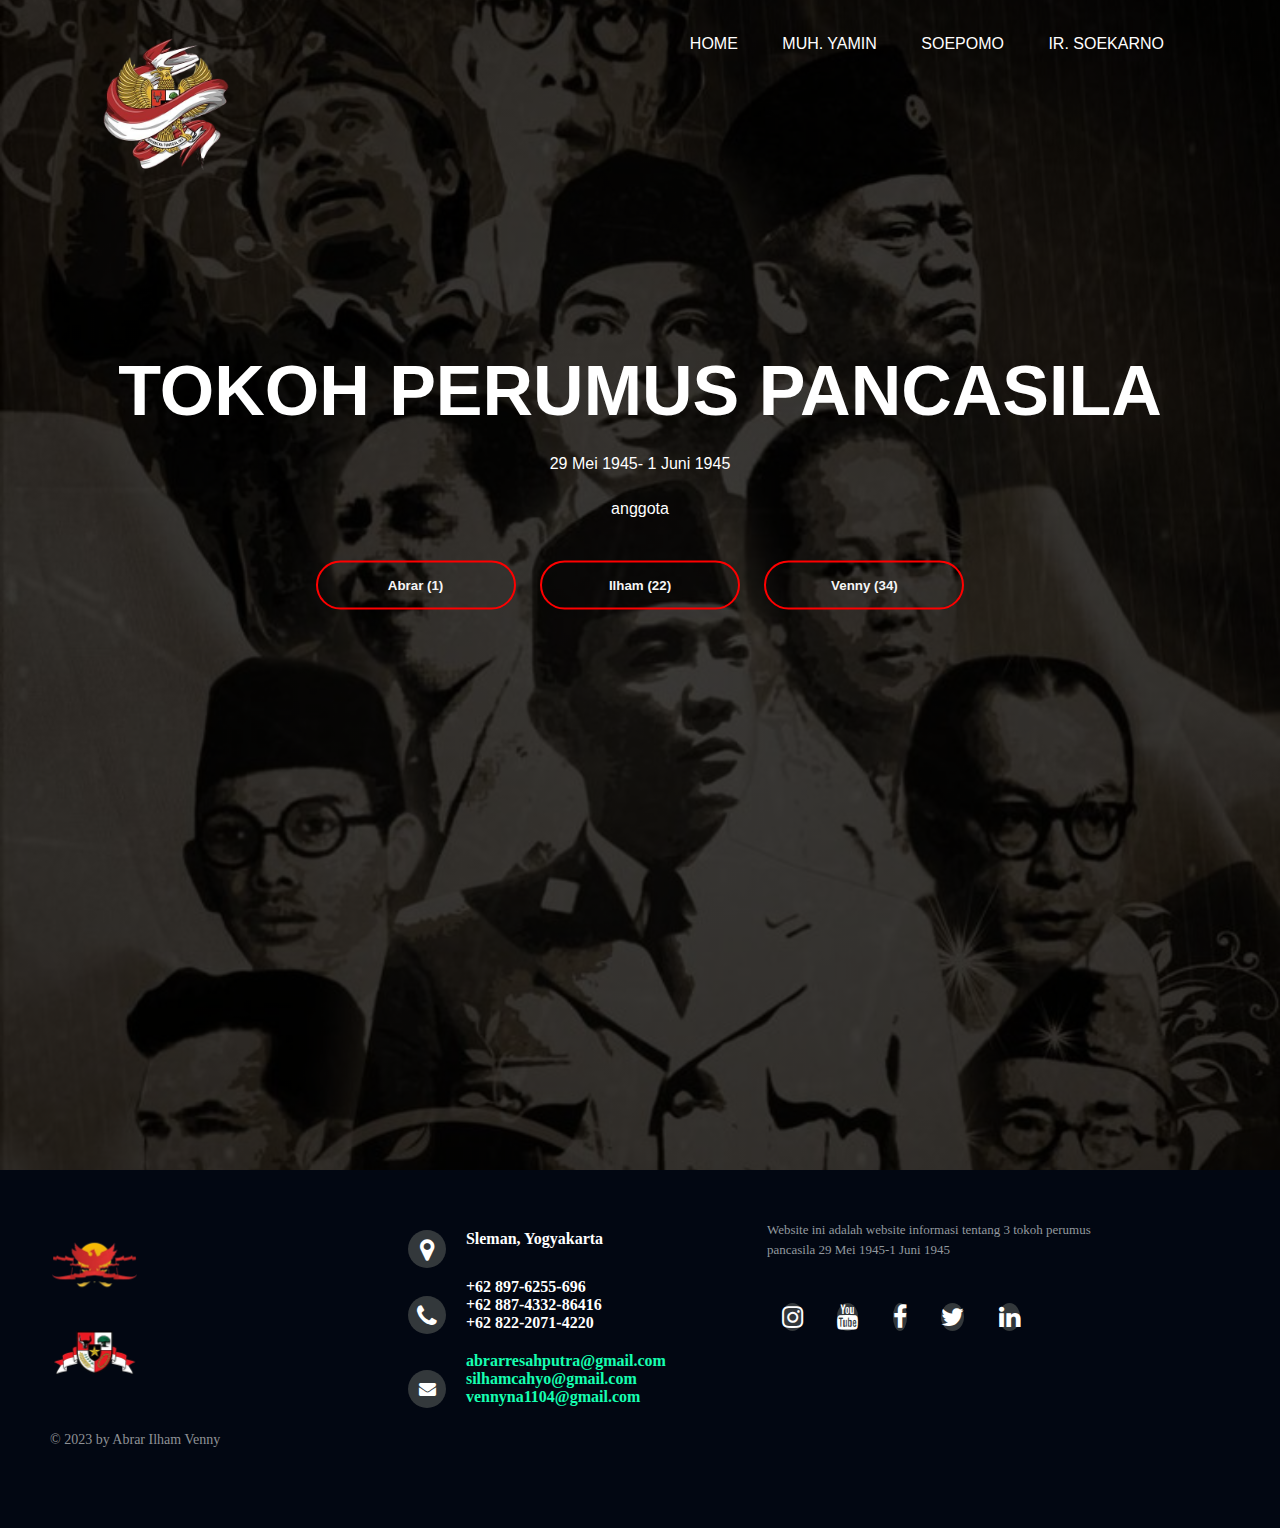
<file: index.html>
<html>
    <head>
        <title>Tokoh Perumus Pancasila</title>
        <link rel="stylesheet" href="style.css">
        <link rel="stylesheet" href="https://cdnjs.cloudflare.com/ajax/libs/font-awesome/4.7.0/css/font-awesome.min.css">
        <meta name="viewport" content="width=device-width , initial-scale=1.0"> 
    </head>
    <body>
        <header>
            
        </header>
        <main>
        <div class="banner">
            <div class="navbar">
                <img src="lambang_garuda-removebg-preview.png" class="logo">
            <ul>
                <li><a href="index.html">Home</a></li>
                <li><a href="yamin.html">Muh. Yamin</a></li>
                <li><a href="soepomo.html">Soepomo</a></li>
                <li><a href="soekarno.html">Ir. Soekarno</a></li>
            </ul>
            </div>
            
            <div class="content">
                <h1>TOKOH PERUMUS PANCASILA</h1>
                <p>29 Mei 1945- 1 Juni 1945</p>
                <div>
                    <p align="center"><b>anggota</b></p>
                    <button type="button"><span></span>Abrar (1)</button>
                    <button type="button"><span></span>Ilham (22)</button>
                    <button type="button"><span></span>Venny (34)</button>
                </div>
            </div>          
        </div>
        </main>
        <footer class="footer">
            <div class="footer-left"> 
                <div class="garuda">
                    <img src="garuda-removebg-preview.png" alt=""><br>
                    <img src="pancasila-removebg-preview.png" alt="">
                </div>
                <p class="footer-copyright">&copy; 2023 by Abrar Ilham Venny</p>
            </div>
            
            <div class="footer-center">
                <div>
                    <i class="fa fa-map-marker"></i>
                    <p><span>Indonesia</span>Sleman, Yogyakarta</p>
                </div>
                <div>
                    <i class="fa fa-phone"></i>
                    <p>+62 897-6255-696<br>+62 887-4332-86416<br>+62 822-2071-4220</p>
                </div>
                <div>
                    <i class="fa fa-envelope"></i>
                    <a href="#"><p>abrarresahputra@gmail.com<br>silhamcahyo@gmail.com<br>vennyna1104@gmail.com</p></a>
                </div>
            </div>
            <div class="footer-right">
                <p class="footer-about">
                    <span>About</span>
                    Website ini adalah website informasi tentang 3 tokoh perumus pancasila 29 Mei 1945-1 Juni 1945
                </p>
                <div class="footer-media">
                    <a href="https://www.instagram.com/"><i class="fa fa-instagram"></i></a>
                    <a href="https://www.youtube.com/"><i class="fa fa-youtube"></i></a>
                    <a href="https://www.facebook.com/"><i class="fa fa-facebook"></i></a>
                    <a href="https://www.twitter.com/"><i class="fa fa-twitter"></i></a>
                    <a href="https://www.linkedin.com/"><i class="fa fa-linkedin"></i></a>
                </div>
            </div>
        </footer>
    </body>
</html>
</file>
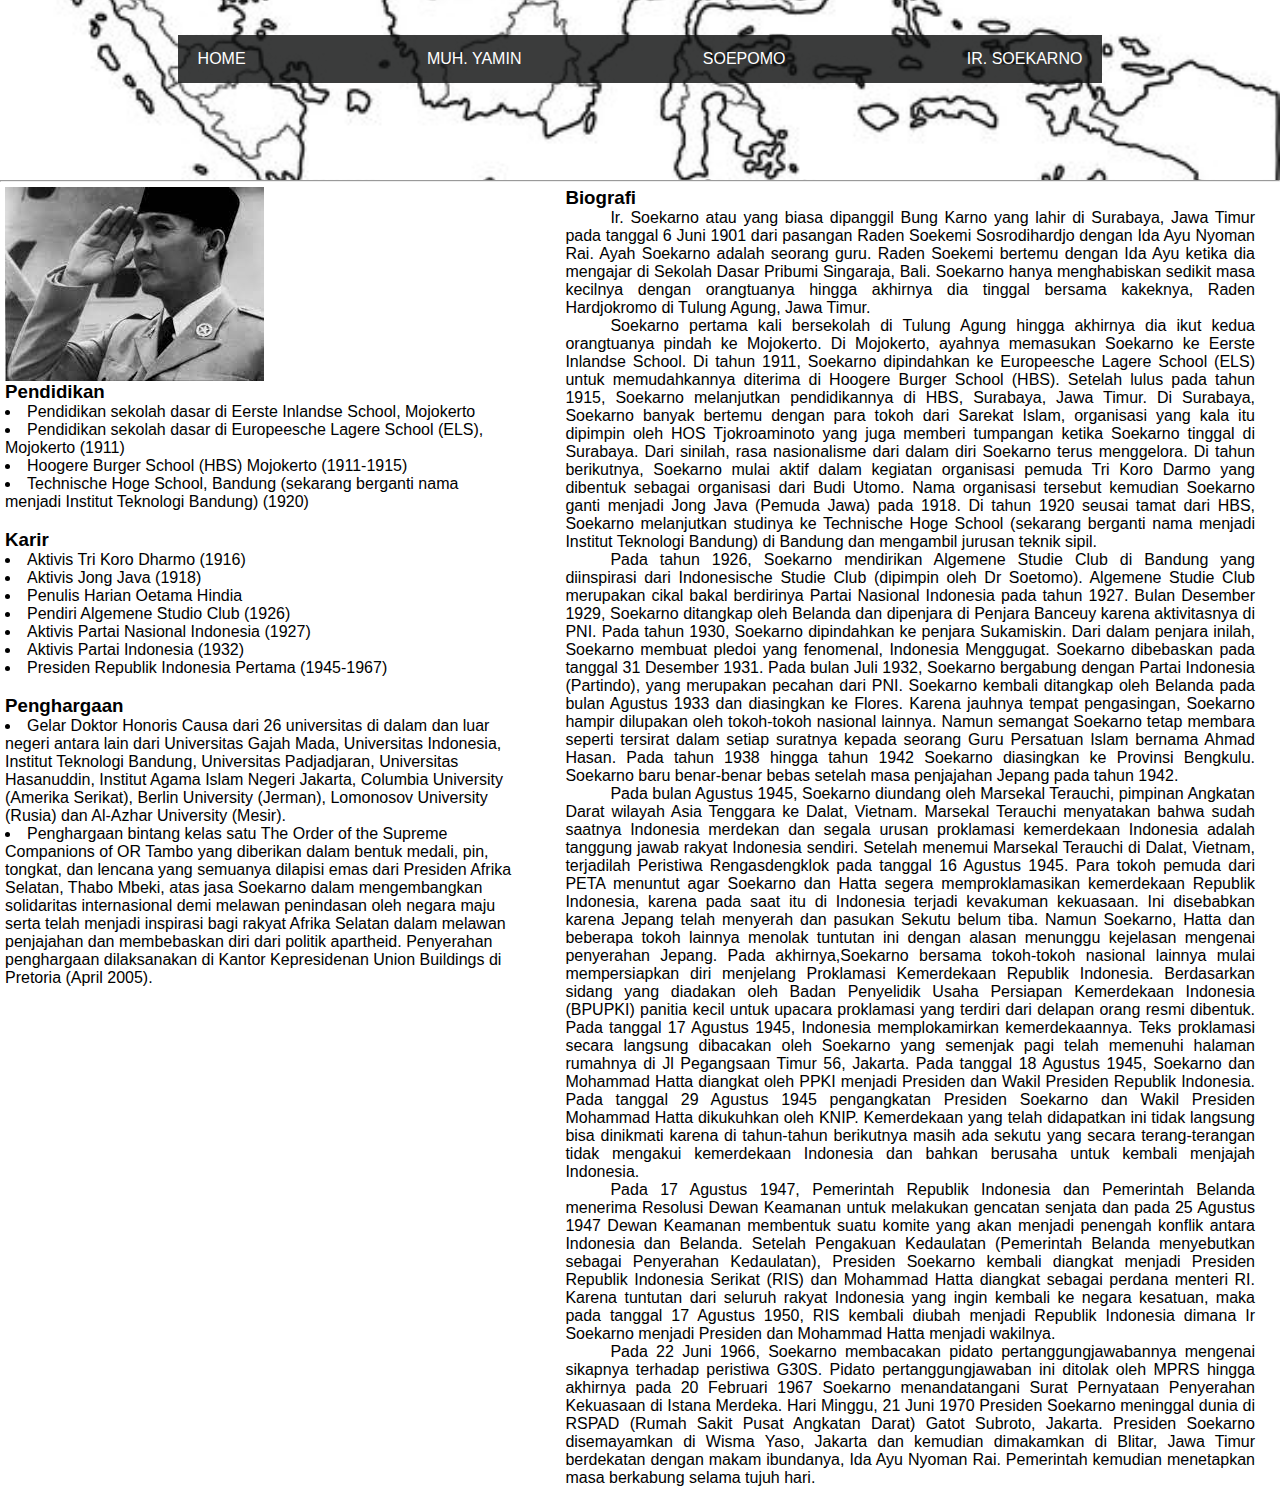
<file: biografi-soekarno.html>
<html>
    <head>
        <title> Biografi Muh.Yamin</title>
        <link rel="stylesheet" href="biografi.css">
    </head>
    <body>
        <header>
        <div class="banner">
            <div class="navbar"> 
            <ul>
                <li><a href="index.html">Home</a></li>
                <li><a href="yamin.html">Muh. Yamin</a></li>
                <li><a href="soepomo.html">Soepomo</a></li>
                <li><a href="soekarno.html">Ir. Soekarno</a></li>
            </ul>
            </div>
        </div>
            <hr> 
        </header>
        <main>
            <div class="sidebar">
                <img src="soekarnooo.jpg">
                <h3>Pendidikan</h3>
            <el>
                <li>Pendidikan sekolah dasar di Eerste Inlandse School, Mojokerto</li>
                <li>Pendidikan sekolah dasar di Europeesche Lagere School (ELS), Mojokerto (1911)</li>
                <li>Hoogere Burger School  (HBS) Mojokerto (1911-1915)</li>
                <li>Technische Hoge School, Bandung (sekarang berganti nama menjadi Institut Teknologi Bandung) (1920)</li>
            </el>
            <br>
            
            <h3>Karir</h3>
            <el>
                <li>Aktivis Tri Koro Dharmo (1916)</li>
                <li>Aktivis Jong Java (1918)</li>
                <li>Penulis Harian Oetama Hindia</li>
                <li>Pendiri Algemene Studio Club (1926)</li>
                <li>Aktivis Partai Nasional Indonesia (1927)</li>
                <li>Aktivis Partai Indonesia (1932)</li>
                <li>Presiden Republik Indonesia Pertama (1945-1967)</li>
            </el>
            <br>
            
            <h3>Penghargaan</h3>
            <el>
                <li>Gelar Doktor Honoris Causa dari 26 universitas di dalam dan luar negeri antara lain dari Universitas Gajah Mada, Universitas Indonesia, Institut Teknologi Bandung, Universitas Padjadjaran, Universitas Hasanuddin, Institut Agama Islam Negeri Jakarta, Columbia University (Amerika Serikat), Berlin University (Jerman), Lomonosov University (Rusia) dan Al-Azhar University (Mesir).</li>
                <li>Penghargaan bintang kelas satu The Order of the Supreme Companions of OR Tambo yang diberikan dalam bentuk medali, pin, tongkat, dan lencana yang semuanya dilapisi emas dari Presiden Afrika Selatan, Thabo Mbeki, atas jasa Soekarno dalam mengembangkan solidaritas internasional demi melawan penindasan oleh negara maju serta telah menjadi inspirasi bagi rakyat Afrika Selatan dalam melawan penjajahan dan membebaskan diri dari politik apartheid. Penyerahan penghargaan dilaksanakan di Kantor Kepresidenan Union Buildings di Pretoria (April 2005).</li>
            </el>
            </div>
            <div class="content">
                <div class="isi">
                    <h3>Biografi</h3>
                    <p style="text-align:justify; text-indent:45px">Ir. Soekarno atau yang biasa dipanggil Bung Karno yang lahir di Surabaya, Jawa Timur pada tanggal 6 Juni 1901 dari pasangan Raden Soekemi Sosrodihardjo dengan Ida Ayu Nyoman Rai. 
                        Ayah Soekarno adalah seorang guru. Raden Soekemi bertemu dengan Ida Ayu ketika dia mengajar di Sekolah Dasar Pribumi Singaraja, Bali. 
                        Soekarno hanya menghabiskan sedikit masa kecilnya dengan orangtuanya hingga akhirnya dia tinggal bersama kakeknya, Raden Hardjokromo di Tulung Agung, Jawa Timur.</p>

                    <p style="text-align:justify; text-indent:45px">Soekarno pertama kali bersekolah di Tulung Agung hingga akhirnya dia ikut kedua orangtuanya pindah ke Mojokerto. 
                        Di Mojokerto, ayahnya memasukan Soekarno ke Eerste Inlandse School. Di tahun 1911, Soekarno dipindahkan ke Europeesche Lagere School (ELS) untuk memudahkannya diterima di Hoogere Burger School (HBS). 
                        Setelah lulus pada tahun 1915, Soekarno melanjutkan pendidikannya di HBS, Surabaya, Jawa Timur. Di Surabaya, Soekarno banyak bertemu dengan para tokoh dari Sarekat Islam, organisasi yang kala itu dipimpin oleh HOS Tjokroaminoto yang juga memberi tumpangan ketika Soekarno tinggal di Surabaya. 
                        Dari sinilah, rasa nasionalisme dari dalam diri Soekarno terus menggelora. Di tahun berikutnya, Soekarno mulai aktif dalam kegiatan organisasi pemuda Tri Koro Darmo yang dibentuk sebagai organisasi dari Budi Utomo. Nama organisasi tersebut kemudian Soekarno ganti menjadi Jong Java (Pemuda Jawa) pada 1918. 
                        Di tahun 1920 seusai tamat dari HBS, Soekarno melanjutkan studinya ke Technische Hoge School  (sekarang berganti nama menjadi Institut Teknologi Bandung) di Bandung dan mengambil jurusan teknik sipil.</p>
                        
                    <p style="text-align:justify; text-indent:45px">Pada tahun 1926, Soekarno mendirikan Algemene Studie Club di Bandung yang diinspirasi dari Indonesische Studie Club (dipimpin oleh Dr Soetomo). Algemene Studie Club  merupakan cikal bakal berdirinya Partai Nasional Indonesia pada tahun 1927.
                        Bulan Desember 1929, Soekarno ditangkap oleh Belanda dan dipenjara di Penjara Banceuy karena aktivitasnya di PNI. Pada tahun 1930, Soekarno dipindahkan ke penjara Sukamiskin. Dari dalam penjara inilah, Soekarno membuat pledoi yang fenomenal, Indonesia Menggugat.
                        Soekarno dibebaskan pada tanggal 31 Desember 1931. Pada bulan Juli 1932, Soekarno bergabung dengan Partai Indonesia (Partindo), yang merupakan pecahan dari PNI.
                        Soekarno kembali ditangkap oleh Belanda pada bulan Agustus 1933 dan diasingkan ke Flores. Karena jauhnya tempat pengasingan, Soekarno hampir dilupakan oleh tokoh-tokoh nasional lainnya.
                        Namun semangat Soekarno tetap membara seperti tersirat dalam setiap suratnya kepada seorang Guru Persatuan Islam bernama Ahmad Hasan. Pada tahun 1938 hingga tahun 1942 Soekarno diasingkan ke Provinsi Bengkulu. Soekarno baru benar-benar bebas setelah masa penjajahan Jepang pada tahun 1942.</p>
                        
                        
                    <p style="text-align:justify; text-indent:45px">Pada bulan Agustus 1945, Soekarno diundang oleh Marsekal Terauchi, pimpinan Angkatan Darat wilayah Asia Tenggara ke Dalat, Vietnam. Marsekal Terauchi menyatakan bahwa sudah saatnya Indonesia merdekan dan segala urusan proklamasi kemerdekaan Indonesia adalah tanggung jawab rakyat Indonesia sendiri.
                        Setelah menemui Marsekal Terauchi di Dalat, Vietnam, terjadilah Peristiwa Rengasdengklok pada tanggal 16 Agustus 1945. Para tokoh pemuda dari PETA menuntut agar Soekarno dan Hatta segera memproklamasikan kemerdekaan Republik Indonesia, karena pada saat itu di Indonesia terjadi kevakuman kekuasaan.
                        Ini disebabkan karena Jepang telah menyerah dan pasukan Sekutu belum tiba. Namun Soekarno, Hatta dan beberapa tokoh lainnya menolak tuntutan ini dengan alasan menunggu kejelasan mengenai penyerahan Jepang.
                        Pada akhirnya,Soekarno bersama tokoh-tokoh nasional lainnya mulai mempersiapkan diri menjelang Proklamasi Kemerdekaan Republik Indonesia. Berdasarkan sidang yang diadakan oleh Badan Penyelidik Usaha Persiapan Kemerdekaan Indonesia (BPUPKI) panitia kecil untuk upacara proklamasi yang terdiri dari delapan orang resmi dibentuk.
                        Pada tanggal 17 Agustus 1945, Indonesia memplokamirkan kemerdekaannya. Teks proklamasi secara langsung dibacakan oleh Soekarno yang semenjak pagi telah memenuhi halaman rumahnya di Jl Pegangsaan Timur 56, Jakarta.
                        Pada tanggal 18 Agustus 1945, Soekarno dan Mohammad Hatta diangkat oleh PPKI menjadi Presiden dan Wakil Presiden Republik Indonesia. Pada tanggal 29 Agustus 1945 pengangkatan Presiden Soekarno dan Wakil Presiden Mohammad Hatta dikukuhkan oleh KNIP.
                        Kemerdekaan yang telah didapatkan ini tidak langsung bisa dinikmati karena di tahun-tahun berikutnya masih ada sekutu yang secara terang-terangan tidak mengakui kemerdekaan Indonesia dan bahkan berusaha untuk kembali menjajah Indonesia.</p>
                        
                    <p style="text-align:justify; text-indent:45px">Pada 17 Agustus 1947, Pemerintah Republik Indonesia dan Pemerintah Belanda menerima Resolusi Dewan Keamanan untuk melakukan gencatan senjata dan pada 25 Agustus 1947 Dewan Keamanan membentuk suatu komite yang akan menjadi penengah konflik antara Indonesia dan Belanda.
                        Setelah Pengakuan Kedaulatan (Pemerintah Belanda menyebutkan sebagai Penyerahan Kedaulatan), Presiden Soekarno kembali diangkat menjadi Presiden Republik Indonesia Serikat (RIS) dan Mohammad Hatta diangkat sebagai perdana menteri RI.
                        Karena tuntutan dari seluruh rakyat Indonesia yang ingin kembali ke negara kesatuan, maka pada tanggal 17 Agustus 1950, RIS kembali diubah menjadi Republik Indonesia dimana Ir Soekarno menjadi Presiden dan Mohammad Hatta menjadi wakilnya.</p>
                        
                    <p style="text-align:justify; text-indent:45px">Pada 22 Juni 1966, Soekarno membacakan pidato pertanggungjawabannya mengenai sikapnya terhadap peristiwa G30S. Pidato pertanggungjawaban ini ditolak oleh MPRS hingga akhirnya pada 20 Februari 1967 Soekarno menandatangani Surat Pernyataan Penyerahan Kekuasaan di Istana Merdeka.
                        Hari Minggu, 21 Juni 1970 Presiden Soekarno meninggal dunia di RSPAD (Rumah Sakit Pusat Angkatan Darat) Gatot Subroto, Jakarta. Presiden Soekarno disemayamkan di Wisma Yaso, Jakarta dan kemudian dimakamkan di Blitar, Jawa Timur berdekatan dengan makam ibundanya, Ida Ayu Nyoman Rai. Pemerintah kemudian menetapkan masa berkabung selama tujuh hari.</p>
                </div>
            </div>
        </main>
  </body>
</html>
</file>
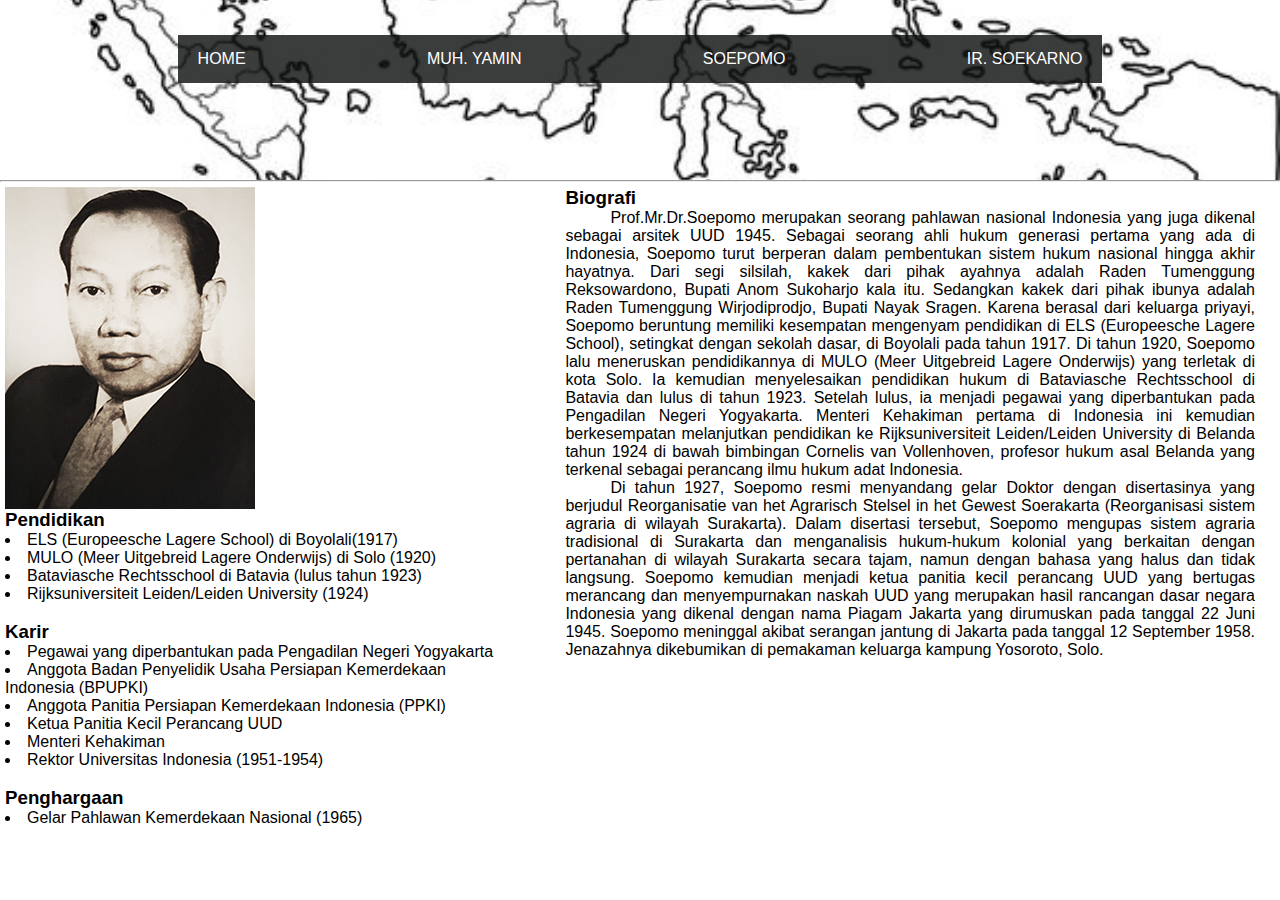
<file: biografi-soepomo.html>
<html>
    <head>
        <title> Biografi Muh.Yamin</title>
        <link rel="stylesheet" href="biografi.css">
    </head>
    <body>
        <header>
        <div class="banner">
            <div class="navbar"> 
            <ul>
                <li><a href="index.html">Home</a></li>
                <li><a href="yamin.html">Muh. Yamin</a></li>
                <li><a href="soepomo.html">Soepomo</a></li>
                <li><a href="soekarno.html">Ir. Soekarno</a></li>
            </ul>
            </div>
        </div>
            <hr> 
        </header>
        <main>
            <div class="sidebar">
                    <img src="Soepomo2.jpg">
                    <h3>Pendidikan</h3>
                <el>
                    <li>ELS (Europeesche Lagere School) di Boyolali(1917)</li>
                    <li>MULO (Meer Uitgebreid Lagere Onderwijs) di Solo (1920)</li>
                    <li>Bataviasche Rechtsschool di Batavia (lulus tahun 1923)</li>
                    <li>Rijksuniversiteit Leiden/Leiden University (1924)</li>
                </el>
                <br>
                
                <h3>Karir</h3>
                <el>
                    <li>Pegawai yang diperbantukan pada Pengadilan Negeri Yogyakarta</li>
                    <li>Anggota Badan Penyelidik Usaha Persiapan Kemerdekaan Indonesia (BPUPKI)</li>
                    <li>Anggota Panitia Persiapan Kemerdekaan Indonesia (PPKI)</li>
                    <li>Ketua Panitia Kecil Perancang UUD</li>
                    <li>Menteri Kehakiman</li>
                    <li>Rektor Universitas Indonesia (1951-1954)</li>
                </el>
                <br>
                
                <h3>Penghargaan</h3>
                <el>
                    <li>Gelar Pahlawan Kemerdekaan Nasional (1965)</li>
                </el>
            </div>
            <div class="content">
                <div class="isi">
                    <h3>Biografi</h3>
                    <p style="text-align:justify; text-indent:45px">Prof.Mr.Dr.Soepomo merupakan seorang pahlawan nasional Indonesia yang juga dikenal sebagai arsitek UUD 1945. Sebagai seorang ahli hukum generasi pertama yang ada di Indonesia, Soepomo turut berperan dalam pembentukan sistem hukum nasional hingga akhir hayatnya.
                        Dari segi silsilah, kakek dari pihak ayahnya adalah Raden Tumenggung Reksowardono, Bupati Anom Sukoharjo kala itu. Sedangkan kakek dari pihak ibunya adalah Raden Tumenggung Wirjodiprodjo, Bupati Nayak Sragen. Karena berasal dari keluarga priyayi, Soepomo beruntung memiliki kesempatan mengenyam pendidikan di ELS (Europeesche Lagere School), setingkat dengan sekolah dasar, di Boyolali pada tahun 1917. Di tahun 1920, Soepomo lalu meneruskan pendidikannya di MULO (Meer Uitgebreid Lagere Onderwijs) yang terletak di kota Solo. 
                        Ia kemudian menyelesaikan pendidikan hukum di Bataviasche Rechtsschool di Batavia dan lulus di tahun 1923. Setelah lulus, ia menjadi pegawai yang diperbantukan pada Pengadilan Negeri Yogyakarta. Menteri Kehakiman pertama di Indonesia ini kemudian berkesempatan melanjutkan pendidikan ke Rijksuniversiteit Leiden/Leiden University di Belanda tahun 1924 di bawah bimbingan Cornelis van Vollenhoven, profesor hukum asal Belanda yang terkenal sebagai perancang ilmu hukum adat Indonesia.</p>

                    <p style="text-align:justify; text-indent:45px">Di tahun 1927, Soepomo resmi menyandang gelar Doktor dengan disertasinya yang berjudul Reorganisatie van het Agrarisch Stelsel in het Gewest Soerakarta (Reorganisasi sistem agraria di wilayah Surakarta). Dalam disertasi tersebut, Soepomo mengupas sistem agraria tradisional di Surakarta dan menganalisis hukum-hukum kolonial yang berkaitan dengan pertanahan di wilayah Surakarta secara tajam, namun dengan bahasa yang halus dan tidak langsung.
                        Soepomo kemudian menjadi ketua panitia kecil perancang UUD yang bertugas merancang dan menyempurnakan naskah UUD yang merupakan hasil rancangan dasar negara Indonesia yang dikenal dengan nama Piagam Jakarta yang dirumuskan pada tanggal 22 Juni 1945.
                        Soepomo meninggal akibat serangan jantung di Jakarta pada tanggal 12 September 1958. Jenazahnya dikebumikan di pemakaman keluarga kampung Yosoroto, Solo.</p>
                </div>
            </div>
        </main>
  </body>
</html>
</file>
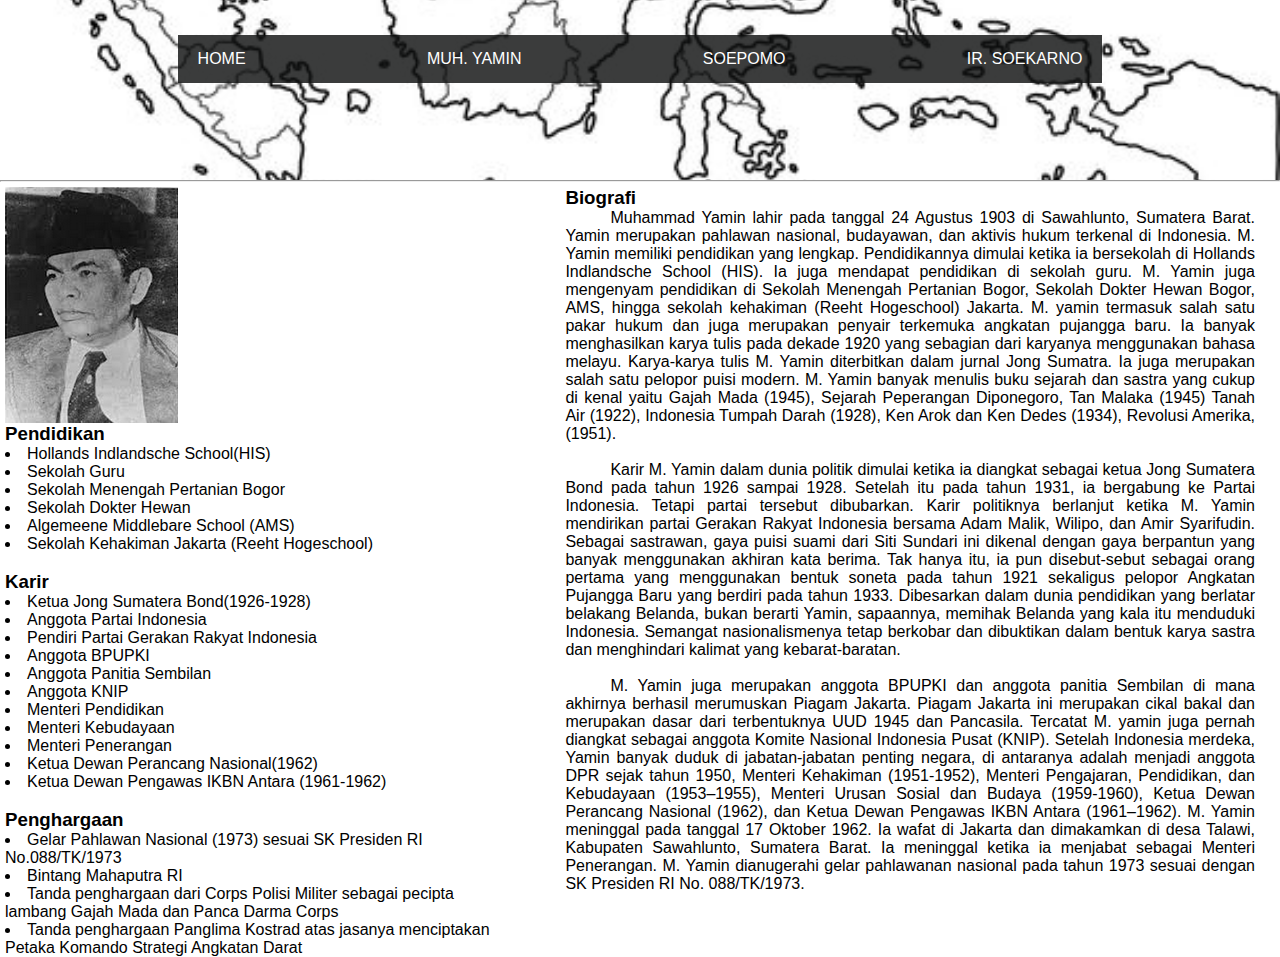
<file: biografi-yamin.html>
<html>
    <head>
        <title> Biografi Muh.Yamin</title>
        <link rel="stylesheet" href="biografi.css">
    </head>
    <body>
        <header>
        <div class="banner">
            <div class="navbar"> 
            <ul>
                <li><a href="index.html">Home</a></li>
                <li><a href="yamin.html">Muh. Yamin</a></li>
                <li><a href="soepomo.html">Soepomo</a></li>
                <li><a href="soekarno.html">Ir. Soekarno</a></li>
            </ul>
            </div>
        </div>
            <hr> 
        </header>
        <main>
            <div class="sidebar">
                    <img src="Pengarang-MUHAMMAD_YAMIN.png">
                    <h3>Pendidikan</h3>
                <el>
                    <li>Hollands Indlandsche School(HIS)</li>
                    <li>Sekolah Guru</li>
                    <li>Sekolah Menengah Pertanian Bogor</li>
                    <li>Sekolah Dokter Hewan</li>
                    <li>Algemeene Middlebare School (AMS)</li>
                    <li>Sekolah Kehakiman Jakarta (Reeht Hogeschool)</li>
                </el>
                <br>
                <h3>Karir</h3>
                <el>
                    <li>Ketua Jong Sumatera Bond(1926-1928)</li>
                    <li>Anggota Partai Indonesia</li>
                    <li>Pendiri Partai Gerakan Rakyat Indonesia</li>
                    <li>Anggota BPUPKI</li>
                    <li>Anggota Panitia Sembilan</li>
                    <li>Anggota KNIP</li>
                    <li>Menteri Pendidikan</li>
                    <li>Menteri Kebudayaan</li>
                    <li>Menteri Penerangan</li>
                    <li>Ketua Dewan Perancang Nasional(1962)</li>
                    <li>Ketua Dewan Pengawas IKBN Antara (1961-1962)</li>
                </el>
                <br>
            
                <h3>Penghargaan</h3>
                <el>
                    <li>Gelar Pahlawan Nasional (1973) sesuai SK Presiden RI No.088/TK/1973</li>
                    <li>Bintang Mahaputra RI</li>
                    <li>Tanda penghargaan dari Corps Polisi Militer sebagai pecipta lambang Gajah Mada dan Panca Darma Corps</li>
                    <li>Tanda penghargaan Panglima Kostrad atas jasanya menciptakan Petaka Komando Strategi Angkatan Darat</li>
                </el> 
            </div>
            <div class="content">
                <div class="isi">
                    <h3>Biografi</h3>
                <p style="text-align:justify; text-indent:45px">Muhammad Yamin lahir pada tanggal 24 Agustus 1903 di Sawahlunto, Sumatera Barat. Yamin merupakan pahlawan nasional, budayawan, dan aktivis hukum terkenal di Indonesia.
                M. Yamin memiliki pendidikan yang lengkap. Pendidikannya dimulai ketika ia bersekolah di Hollands Indlandsche School (HIS). Ia juga mendapat pendidikan di sekolah guru. M. Yamin juga mengenyam pendidikan di Sekolah Menengah Pertanian Bogor, Sekolah Dokter Hewan Bogor, AMS, hingga sekolah kehakiman (Reeht Hogeschool) Jakarta.
                M. yamin termasuk salah satu pakar hukum dan juga merupakan penyair terkemuka angkatan pujangga baru. Ia banyak menghasilkan karya tulis pada dekade 1920 yang sebagian dari karyanya menggunakan bahasa melayu. Karya-karya tulis M. Yamin diterbitkan dalam jurnal Jong Sumatra. Ia juga merupakan salah satu pelopor puisi modern. 
                M. Yamin banyak menulis buku sejarah dan sastra yang cukup di kenal yaitu  Gajah Mada (1945), Sejarah Peperangan Diponegoro, Tan Malaka (1945) Tanah Air (1922), Indonesia Tumpah Darah (1928), Ken Arok dan Ken Dedes (1934), Revolusi Amerika, (1951).</p><br>


                <p style="text-align:justify; text-indent:45px">Karir M. Yamin dalam dunia politik dimulai ketika ia diangkat sebagai ketua Jong Sumatera Bond pada tahun 1926 sampai 1928. Setelah itu pada tahun 1931, ia bergabung ke Partai Indonesia. Tetapi partai tersebut dibubarkan. Karir politiknya berlanjut ketika M. Yamin mendirikan partai Gerakan Rakyat Indonesia bersama Adam Malik, Wilipo, dan Amir Syarifudin.
                Sebagai sastrawan, gaya puisi suami dari Siti Sundari ini dikenal dengan gaya berpantun yang banyak menggunakan akhiran kata berima. Tak hanya itu, ia pun disebut-sebut sebagai orang pertama yang menggunakan bentuk soneta pada tahun 1921 sekaligus pelopor Angkatan Pujangga Baru yang berdiri pada tahun 1933. Dibesarkan dalam dunia pendidikan yang berlatar belakang Belanda, bukan berarti Yamin, sapaannya, memihak Belanda yang kala itu menduduki Indonesia. 
                Semangat nasionalismenya tetap berkobar dan dibuktikan dalam bentuk karya sastra dan menghindari kalimat yang kebarat-baratan.</p><br>

                <p style="text-align:justify; text-indent:45px">M. Yamin juga merupakan anggota BPUPKI dan anggota panitia Sembilan di mana akhirnya berhasil merumuskan Piagam Jakarta. Piagam Jakarta ini merupakan cikal bakal dan merupakan dasar dari terbentuknya UUD 1945 dan Pancasila. Tercatat M. yamin juga pernah diangkat sebagai anggota Komite Nasional Indonesia Pusat (KNIP).
                Setelah Indonesia merdeka, Yamin banyak duduk di jabatan-jabatan penting negara, di antaranya adalah menjadi anggota DPR sejak tahun 1950, Menteri Kehakiman (1951-1952), Menteri Pengajaran, Pendidikan, dan Kebudayaan (1953–1955), Menteri Urusan Sosial dan Budaya (1959-1960), Ketua Dewan Perancang Nasional (1962), dan Ketua Dewan Pengawas IKBN Antara (1961–1962).
                M. Yamin meninggal pada tanggal 17 Oktober 1962. Ia wafat di Jakarta dan dimakamkan di desa Talawi, Kabupaten Sawahlunto, Sumatera Barat. Ia meninggal ketika ia menjabat sebagai Menteri Penerangan. M. Yamin dianugerahi gelar pahlawanan nasional pada tahun 1973 sesuai dengan SK Presiden RI No. 088/TK/1973.</p>
                </div>
            </div>   
        </main>
  </body>
</html>
</file>
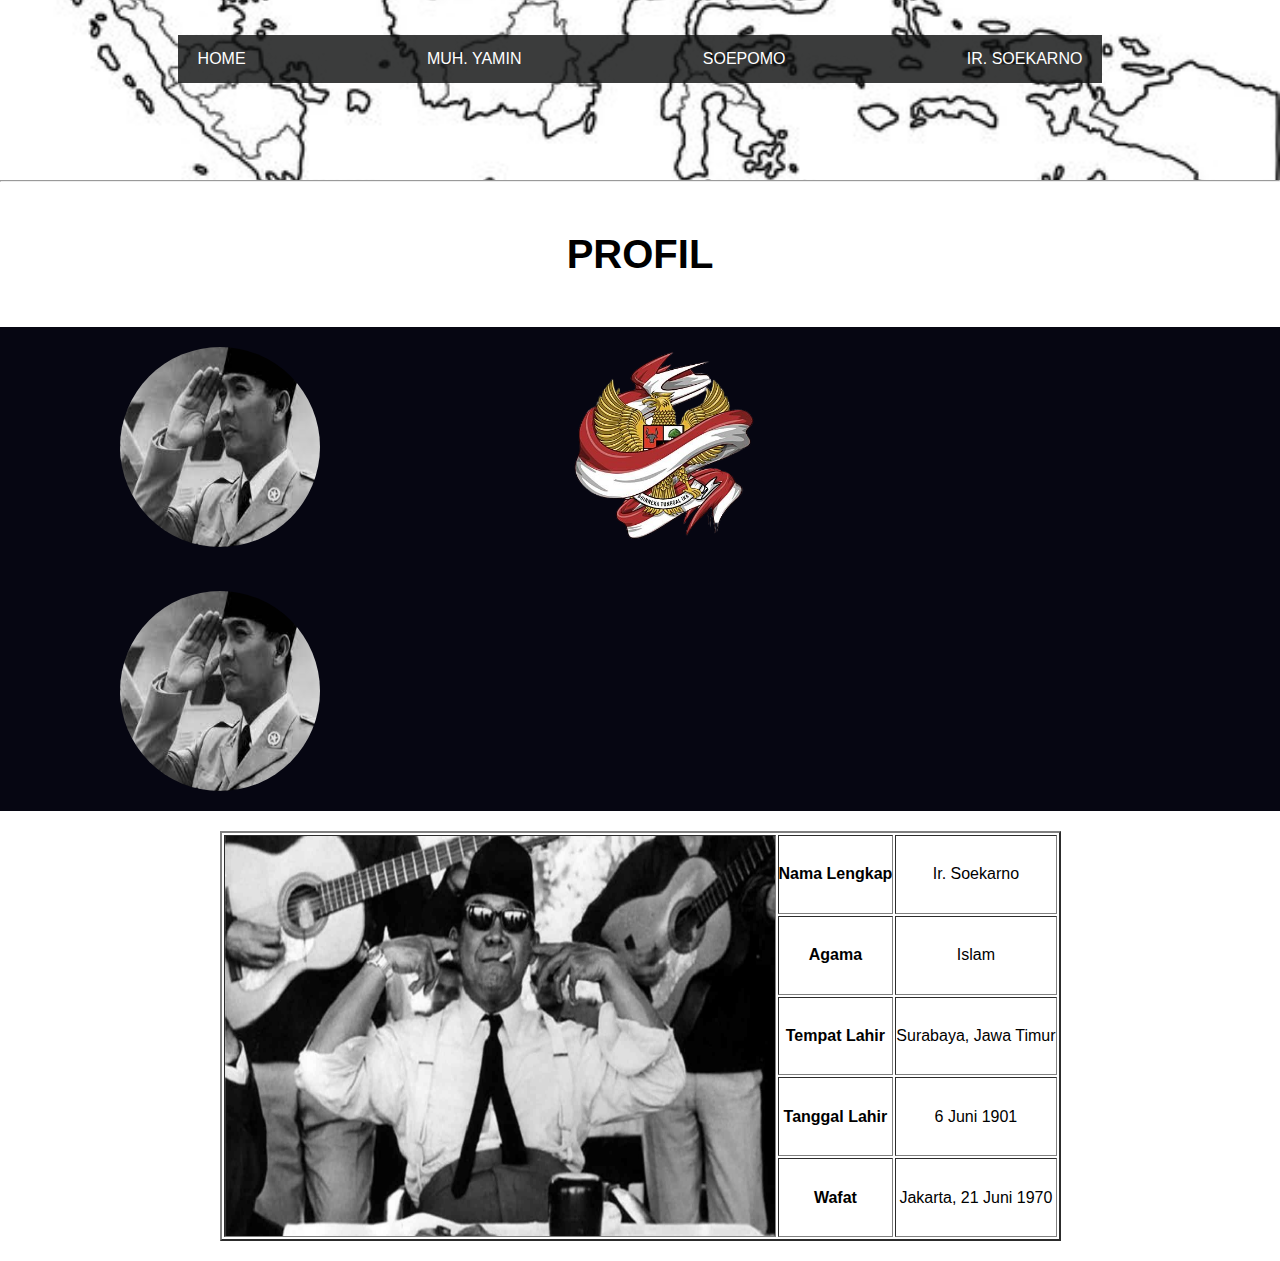
<file: profil-soekarno.html>
<html>
    <head>
        <title> Profil Ir. Soekarno</title>
        <link rel="stylesheet" href="profil.css">
    </head>
    <body>
        <header>
        <div class="banner">
            <div class="navbar"> 
            <ul>
                <li><a href="index.html">Home</a></li>
                <li><a href="yamin.html">Muh. Yamin</a></li>
                <li><a href="soepomo.html">Soepomo</a></li>
                <li><a href="soekarno.html">Ir. Soekarno</a></li>
            </ul>
            </div>
        </div>
            <hr> 
        </header>
        <main>
            <nav class="nav1">
                <h1 style="text-align: center">PROFIL</h1>
            </nav>
            <nav class="nav2">
                <img src="soekarnooo.jpg" width="200px" height="200px">
                <img src="lambang_garuda-removebg-preview.png" width="200px" height="200px">
                <img src="soekarnooo.jpg" width="200px" height="200px">
            </nav>
            <nav class="nav3">
                <div class="isi">
                    <table border="2" cellpadding="10">
                        <tr>
                            <td rowspan="5"><img src="soekarnoduduk.jpg" width="550px" height="400px"></td>
                            <td><b>Nama Lengkap</b></td>
                            <td>Ir. Soekarno</td>
                        </tr>
                        <tr>
                            <td><b>Agama</b></td>
                            <td>Islam</td>
                        </tr>
                        <tr>
                            <td><b>Tempat Lahir</b></td>
                            <td>Surabaya, Jawa Timur</td>
                        </tr>
                        <tr>
                            <td><b>Tanggal Lahir</b></td>
                            <td>6 Juni 1901</td>
                        </tr>
                        <tr>
                            <td><b>Wafat</b></td>
                            <td>Jakarta, 21 Juni 1970</td>
                        </tr>
                    </table>
            </nav>
                </div>
        </main>
  </body>
</html>
</file>
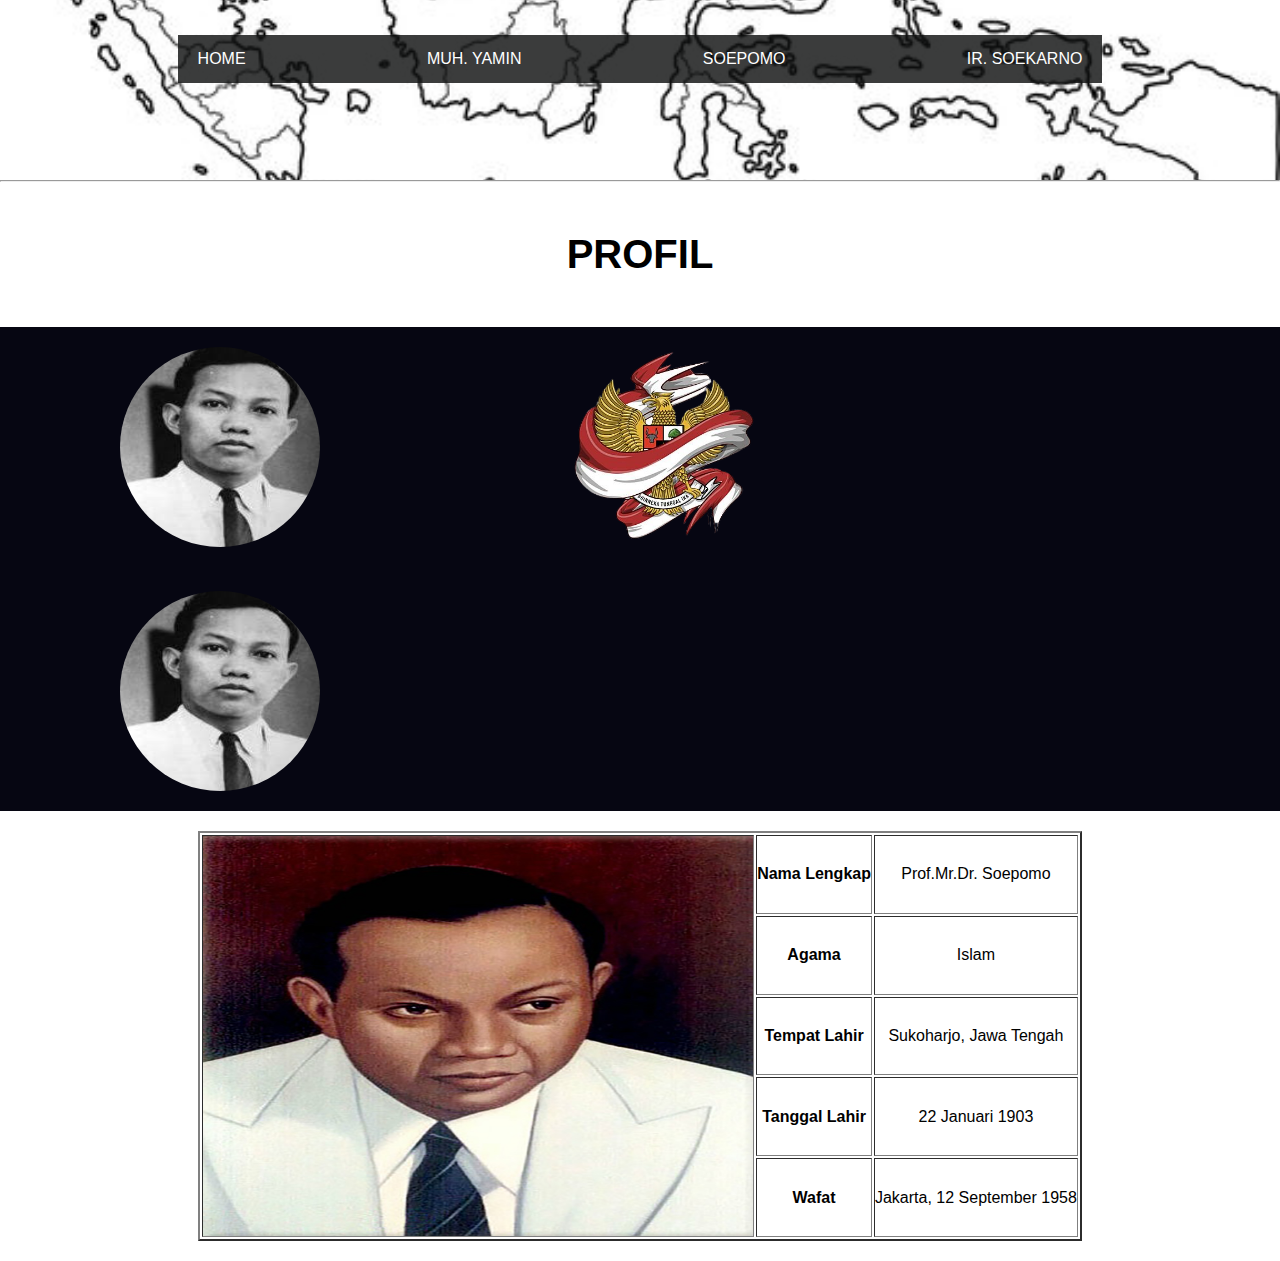
<file: profil-soepomo.html>
<html>
    <head>
        <title> Profil Soepomo</title>
        <link rel="stylesheet" href="profil.css">
    </head>
    <body>
        <header>
        <div class="banner">
            <div class="navbar"> 
            <ul>
                <li><a href="index.html">Home</a></li>
                <li><a href="yamin.html">Muh. Yamin</a></li>
                <li><a href="soepomo.html">Soepomo</a></li>
                <li><a href="soekarno.html">Ir. Soekarno</a></li>
            </ul>
            </div>
        </div>
            <hr> 
        </header>
        <main>
            <nav class="nav1">
                <h1 style="text-align: center">PROFIL</h1>
            </nav>
            <nav class="nav2">
                <img src="soepomoo.jpg" width="200px" height="200px">
                <img src="lambang_garuda-removebg-preview.png" width="200px" height="200px">
                <img src="soepomoo.jpg" width="200px" height="200px">
            </nav>
            <nav class="nav3">
                <div class="isi">
                    <table border="2" cellpadding="10">
                        <tr>
                            <td rowspan="5"><img src="Prof-Mr-DR-Soepomo-SH.jpg" width="550px" height="400px"></td>
                            <td><b>Nama Lengkap</b></td>
                            <td>Prof.Mr.Dr. Soepomo</td>
                        </tr>
                        <tr>
                            <td><b>Agama</b></td>
                            <td>Islam</td>
                        </tr>
                        <tr>
                            <td><b>Tempat Lahir</b></td>
                            <td>Sukoharjo, Jawa Tengah</td>
                        </tr>
                        <tr>
                            <td><b>Tanggal Lahir</b></td>
                            <td>22 Januari 1903</td>
                        </tr>
                        <tr>
                            <td><b>Wafat</b></td>
                            <td>Jakarta, 12 September 1958</td>
                        </tr>
                    </table>
            </nav>
                </div>
        </main>
  </body>
</html>
</file>
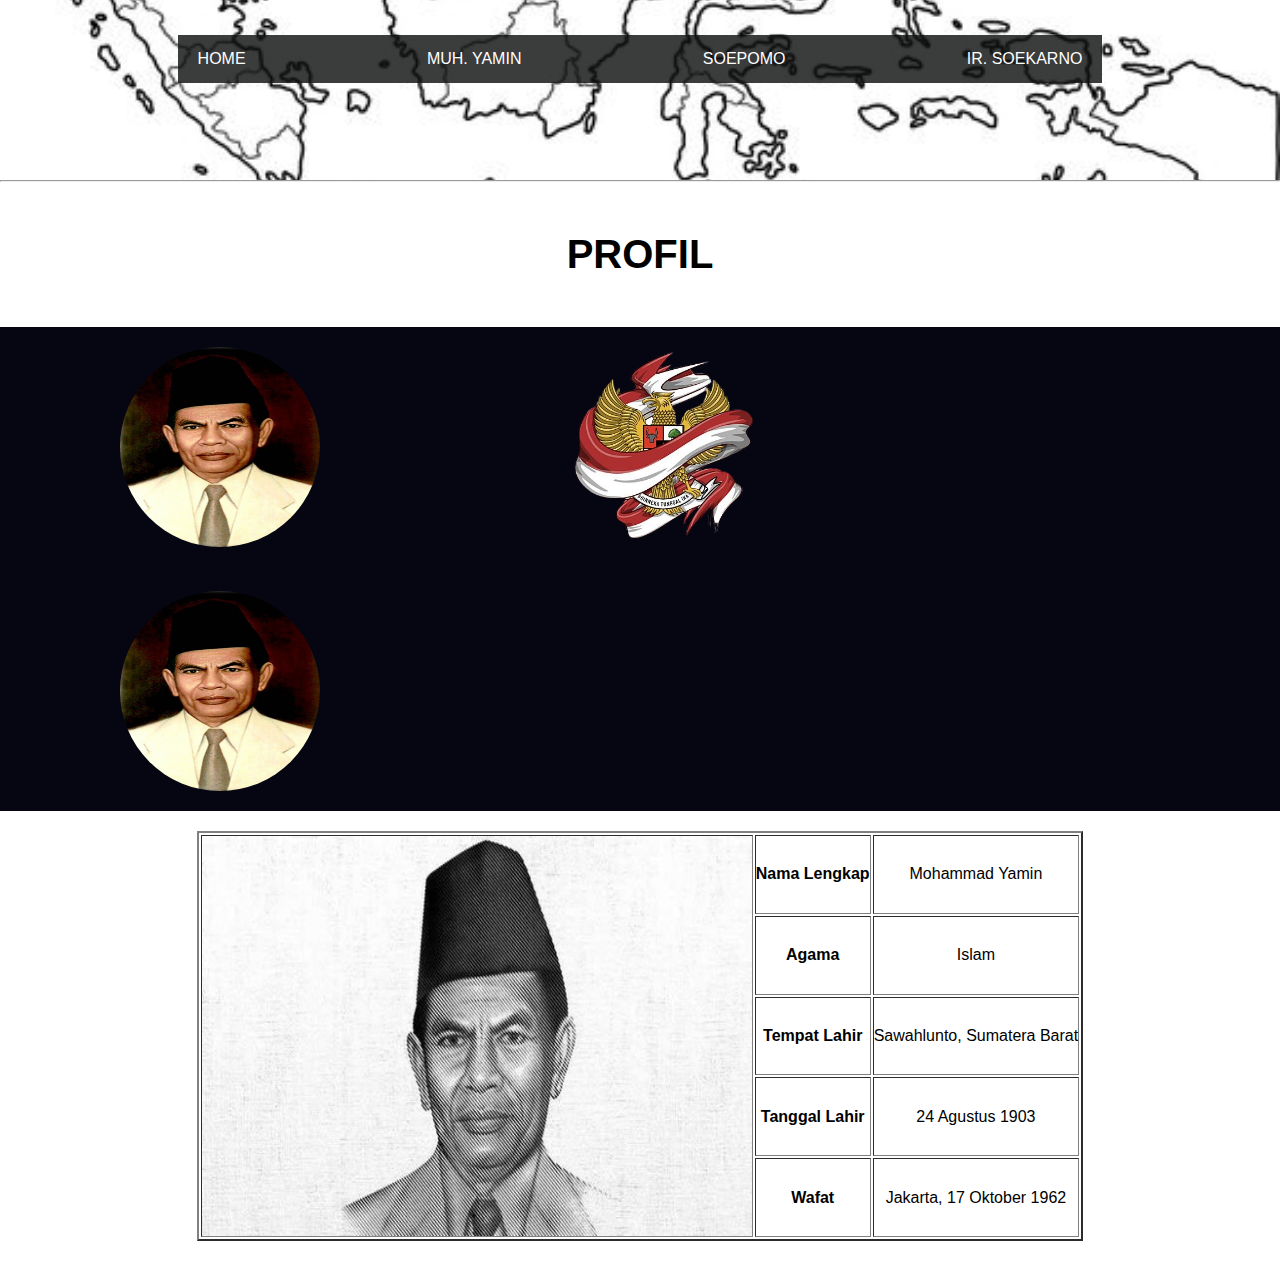
<file: profil-yamin.html>
<html>
    <head>
        <title> Profil Muh.Yamin</title>
        <link rel="stylesheet" href="profil.css">
    </head>
    <body>
        <header>
        <div class="banner">
            <div class="navbar"> 
            <ul>
                <li><a href="index.html">Home</a></li>
                <li><a href="yamin.html">Muh. Yamin</a></li>
                <li><a href="soepomo.html">Soepomo</a></li>
                <li><a href="soekarno.html">Ir. Soekarno</a></li>
            </ul>
            </div>
        </div>
            <hr> 
        </header>
        <main>
            <nav class="nav1">
                <h1 style="text-align: center">PROFIL</h1>
            </nav>
            <nav class="nav2">
                <img src="yaminnn2.jpg" width="200px" height="200px">
                <img src="lambang_garuda-removebg-preview.png" width="200px" height="200px">
                <img src="yaminnn2.jpg" width="200px" height="200px">
            </nav>
            <nav class="nav3">
                <div class="isi">
                    <table border="2" cellpadding="10">
                        <tr>
                            <td rowspan="5"><img src="biografi yamin.jpg" width="550px" height="400px"></td>
                            <td><b>Nama Lengkap</b></td>
                            <td>Mohammad Yamin</td>
                        </tr>
                        <tr>
                            <td><b>Agama</b></td>
                            <td>Islam</td>
                        </tr>
                        <tr>
                            <td><b>Tempat Lahir</b></td>
                            <td>Sawahlunto, Sumatera Barat</td>
                        </tr>
                        <tr>
                            <td><b>Tanggal Lahir</b></td>
                            <td>24 Agustus 1903</td>
                        </tr>
                        <tr>
                            <td><b>Wafat</b></td>
                            <td>Jakarta, 17 Oktober 1962</td>
                        </tr>
                    </table>
            </nav>
            
            </div>
        </main>
  </body>
</html>
</file>
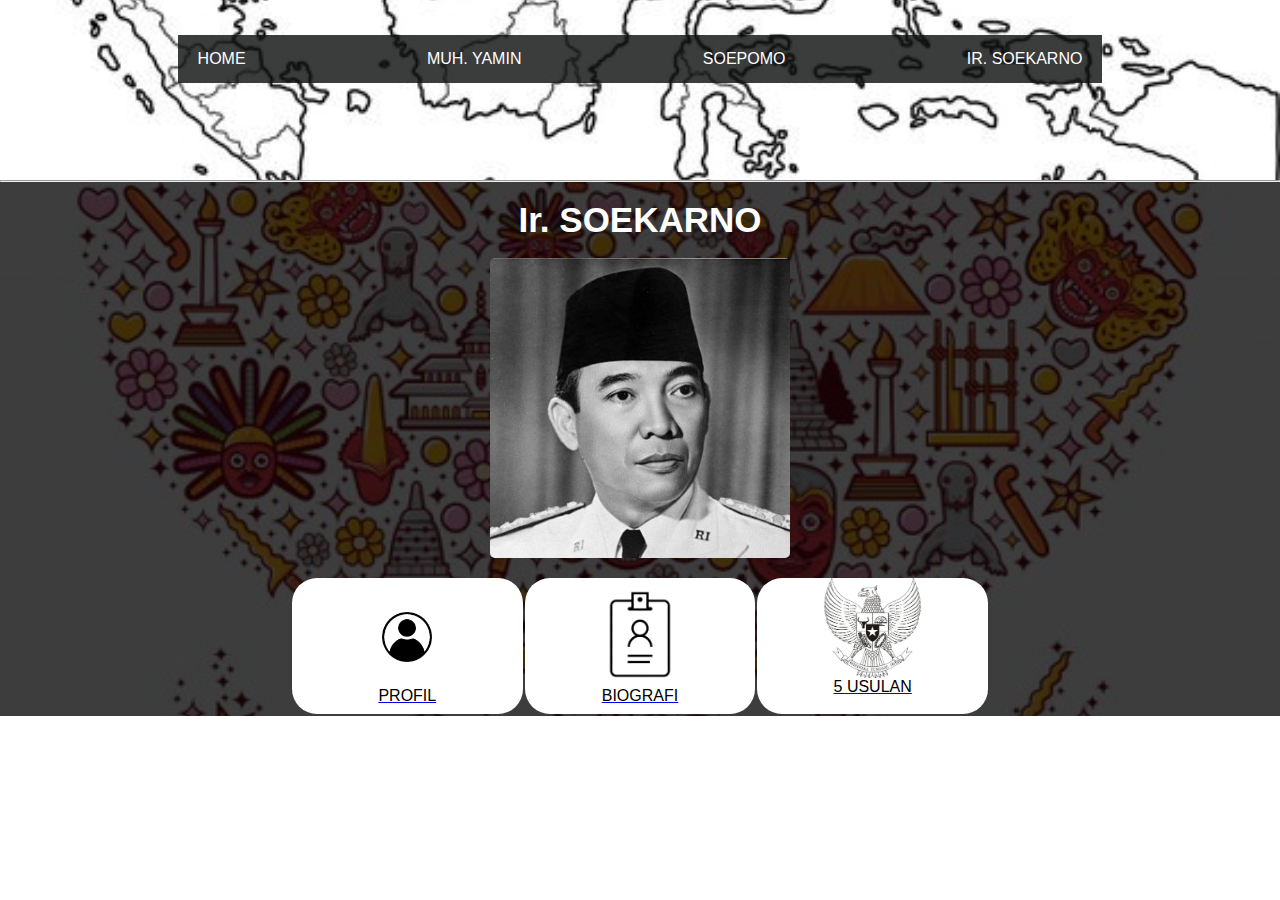
<file: soekarno.html>
<html>
    <head>
        <title>Ir.Soekarno</title>
        <link rel="stylesheet" href="soekarno.css">
    </head>
    <body>
        <header>
        <div class="banner">
            <div class="navbar">
            <ul>
                <li><a href="index.html">Home</a></li>
                <li><a href="yamin.html">Muh. Yamin</a></li>
                <li><a href="soepomo.html">Soepomo</a></li>
                <li><a href="soekarno.html">Ir. Soekarno</a></li>
            </ul>
            </div>
        </div>
            <hr>
        </header>
        <main>
            <div class="bgsoekarno"><br>
            <h2 style="text-align: center">Ir. SOEKARNO</h2><br>
            <img src="soekarno.jpg" class="gambar"><br>
            <div class="logo">
            <div class="responsive">
            <table style="text-align: center; height: 5px;" width="700px" align="center" >
                <tr>
	               <td style="background-color: white; border-radius: 25px">	 
		              <a href="profil-soekarno.html"><img src="profil-removebg-preview.png" width="100px" height="100px">
		              <br> <p style="color:black; text-decoration: none">PROFIL</p></a>
		           </td>
                   <td style="background-color: white; border-radius: 25px"> 
	                  <a href="biografi-soekarno.html"><img src="biografi-removebg-preview.png" width="100px" height="100px">
                      <br> <p style="color:black; text-decoration: none">BIOGRAFI</p></a>
                   </td>
                    <td style="background-color: white; border-radius: 25px">
                      <a href="5 usulan-soekarno.html"><img src="garudaaa-removebg-preview.png" width="100px" height="100px"> 
                      <br> <p style="color:black; text-decoration: none">5 USULAN</p> </a><br>
                    </td>
                </tr>
            </table>
            </div>
                </div>
        </div>
        </main>  
    </body>
</html>
</file>
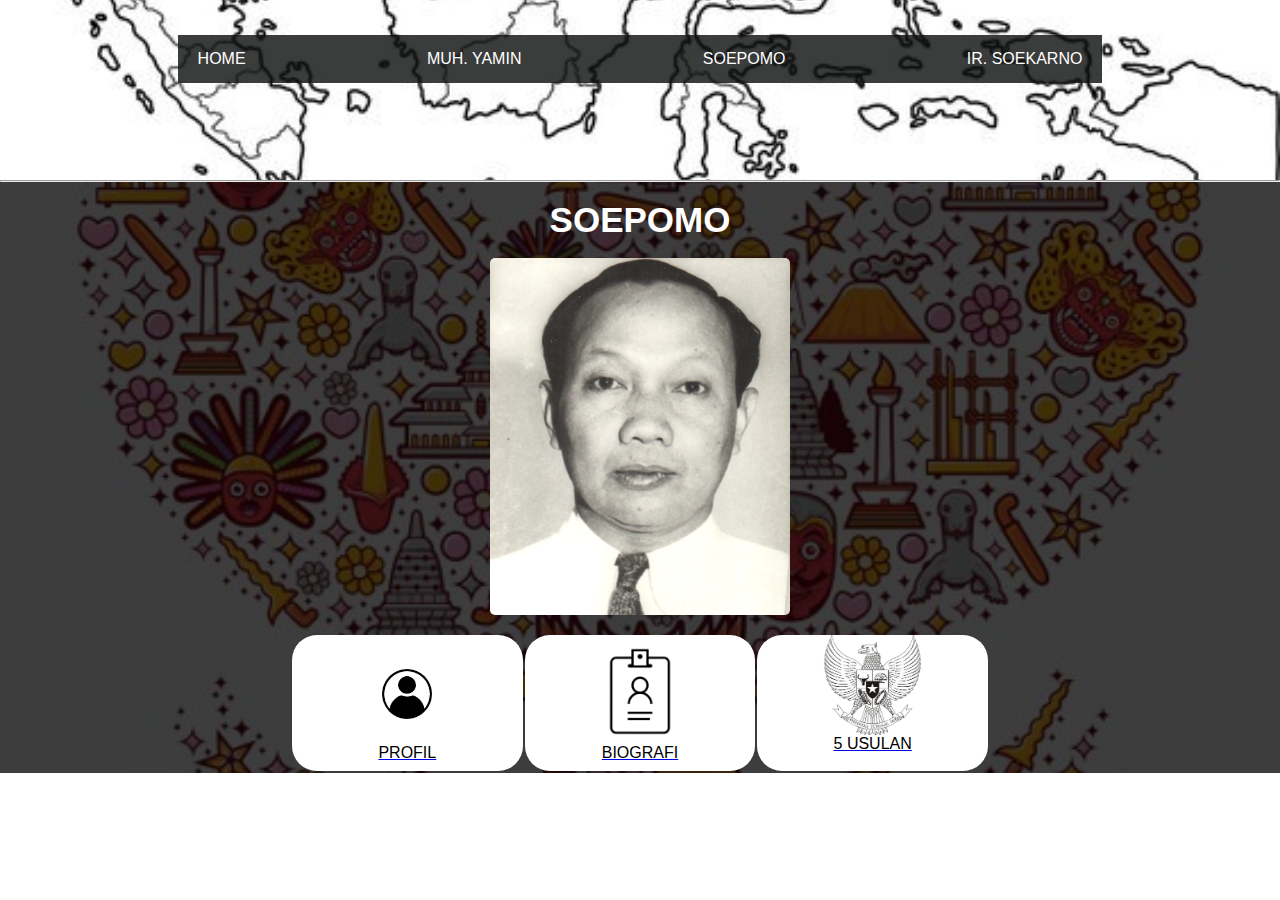
<file: soepomo.html>
<html>
    <head>
        <title>Soepomo</title>
        <link rel="stylesheet" href="soepomo.css">
    </head>
    <body>
        <header>
        <div class="banner">
            <div class="navbar">
            <ul>
                <li><a href="index.html">Home</a></li>
                <li><a href="yamin.html">Muh. Yamin</a></li>
                <li><a href="soepomo.html">Soepomo</a></li>
                <li><a href="soekarno.html">Ir. Soekarno</a></li>
            </ul>
            </div>
        </div>
            <hr>
        </header>
        <main>
            <div class="bgsoepomo"><br>
            <h2 style="text-align: center">SOEPOMO</h2><br>
            <img src="soepomo.jpg" class="gambar"><br>
            <div class="logo">
            <div class="responsive">
            <table style="text-align: center; height: 5px" width="700px" align="center">
                <tr>
	               <td style="background-color: white; border-radius: 25px">	 
		              <a href="profil-soepomo.html"><img src="profil-removebg-preview.png" width="100px" height="100px">
		              <br> <p style="color:black; text-decoration: none">PROFIL</p></a>
		           </td>
                   <td style="background-color: white; border-radius: 25px"> 
	                  <a href="biografi-soepomo.html"><img src="biografi-removebg-preview.png" width="100px" height="100px">
                      <br> <p style="color:black; text-decoration: none">BIOGRAFI</p></a>
                   </td>
                    <td style="background-color: white; border-radius: 25px">
                      <a href="5 usulan-soepomo.html"><img src="garudaaa-removebg-preview.png" width="100px" height="100px"> 
                      <br> <p style="color:black; text-decoration: none">5 USULAN</p> </a><br>
                    </td>
                </tr>
            </table>
            </div>
                </div>
        </div>
        </main>
    </body>
</html>
</file>
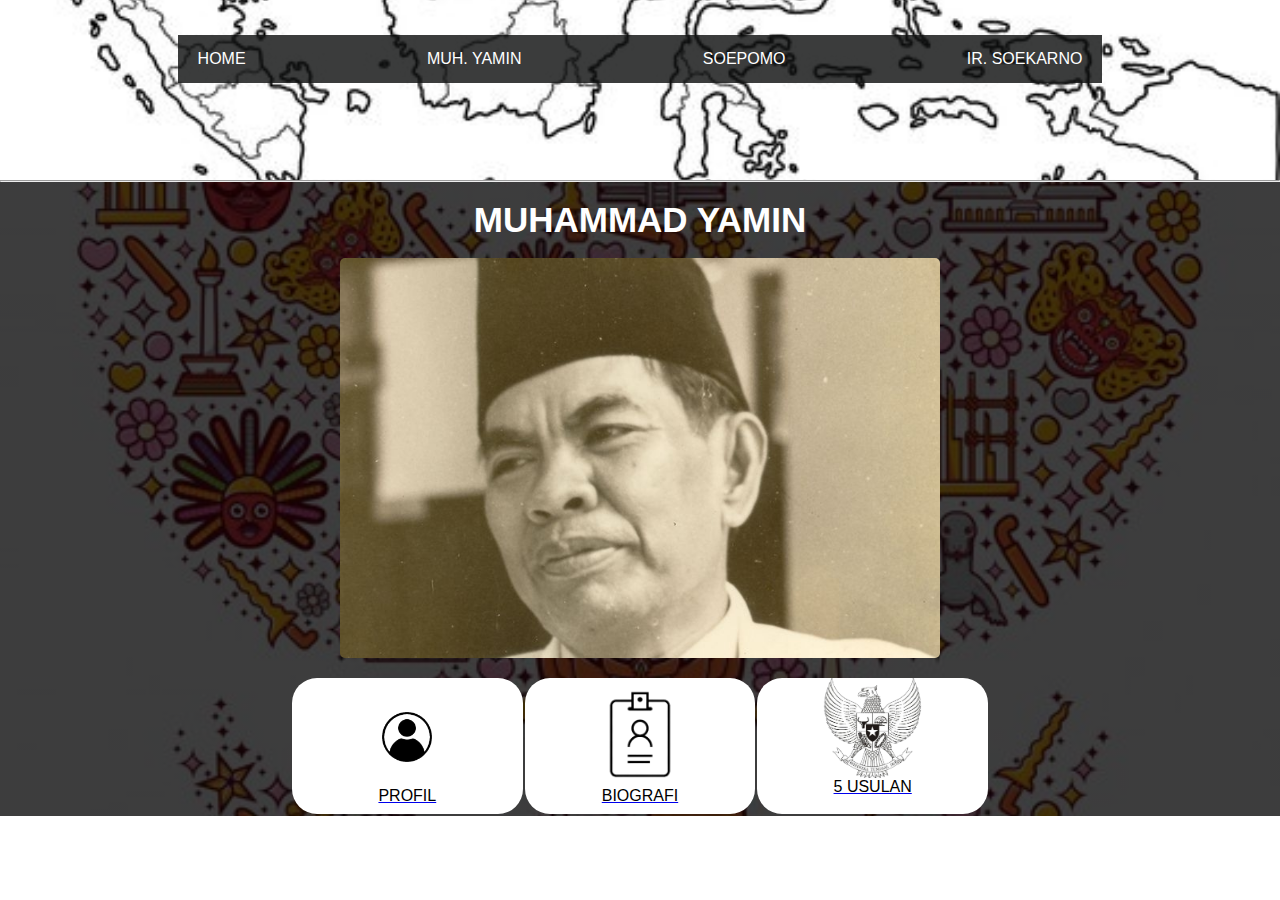
<file: yamin.html>
<html>
    <head>
        <title>Muh.Yamin</title>
        <link rel="stylesheet" href="yamin.css">
    </head>
    <body>
        <header>
        <div class="banner">
            <div class="navbar">
            <ul>
                <li><a href="index.html">Home</a></li>
                <li><a href="yamin.html">Muh. Yamin</a></li>
                <li><a href="soepomo.html">Soepomo</a></li>
                <li><a href="soekarno.html">Ir. Soekarno</a></li>
            </ul>
            </div>
        </div>
            <hr>    
        </header>
        <main>
        <div class="backgroundyamin"><br>
            <h2 style="text-align: center">MUHAMMAD YAMIN</h2><br>
            <img src="yamin.jpg" class="gambar" width="50px"><br>
            <div class="logo">
            <div class="responsive">
            <table style="text-align: center; height: 5px;" width="700px" >
                <tr>
	               <td style="background-color: white; border-radius: 25px">	 
		              <a href="profil-yamin.html"><img src="profil-removebg-preview.png" width="100px" height="100px">
		              <br> <p style="color:black; text-decoration: none">PROFIL</p></a>
		           </td>
                   <td style="background-color: white; border-radius: 25px"> 
	                  <a href="biografi-yamin.html"><img src="biografi-removebg-preview.png" width="100px" height="100px">
                      <br> <p style="color:black; text-decoration: none">BIOGRAFI</p></a>
                   </td>
                    <td style="background-color: white; border-radius: 25px">
                      <a href="5 usulan-yamin.html"><img src="garudaaa-removebg-preview.png" width="100px" height="100px"> 
                      <br> <p style="color:black; text-decoration: none">5 USULAN</p> </a><br>
                    </td>
                </tr>
            </table>
         </div>
                </div>
        </div>
        </main>  
    </body>
</html>
</file>
<file: style.css>
*{
    margin: 0;
    padding: 0;
    outline: 0;
    font-family: sans-serif;
}
.banner{
    width: 100%;
    height: 130vh;
    background-image: linear-gradient(rgba(0,0,0,0.75), rgba(0,0,0,0.75)), url(background.jpg);
    background-size: cover;
    background-position: center;
}
.navbar{
    width: 85%;
    margin: auto;
    padding: 35px 0;
    display: flex;
    align-content: center;
    justify-content: space-between;
}
.logo{
    width: 140px;
    cursor: pointer;
}
.navbar ul li{
    list-style: none;
    display: inline-block;
    margin: 0 20px;
    position: relative;
}
.navbar ul li a{
    text-decoration: none;
    color: #fff;
    text-transform: uppercase;
}
.navbar ul li::after{
    content: '';
    height: 3px;
    width: 0;
    background: #FF0000;
    position: absolute;
    left: 0;
    bottom: -10px;
    transition: 0.5s;
}
.navbar ul li:hover::after{
    width: 100%;
}
.content{
    width: 100%;
    position: absolute;
    top: 50%;
    transform: translateY(-50%);
    text-align: center;
    color: #fff;
}
.content h1{
    font-size: 70px;
    margin-top: 80px;
}
.content p{
    margin: 20px auto;
    font-weight: 100;
    line-height: 25px;
}
button{
    width: 200px;
    padding: 15px 0;
    text-align: center;
    margin: 20px 10px;
    border-radius: 25px;
    font-weight: bold;
    border: 2px solid #FF0000;
    background: transparent;
    color: whitesmoke;
    cursor: pointer;
    position: relative;
    overflow: hidden;
}
span{
    background: #FF0000;
    height: 100%;
    width: 0;
    border-radius: 25px;
    position: absolute;
    left: 0;
    bottom: 0%;
    z-index: -1;
    transition: 0.5s;
    right: 0;
    
}
button:hover span{
    width: 100%;
}
button:hover{
    border: none;
}
*{
    padding: 0;
    margin: 0;
}
footer{
    position: relative;
    bottom: 0;
}
.footer{
    background-color: rgb(2, 7, 18);
    box-sizing: border-box;
    width: 100%;
    text-align: left;
    font: bold 16px sans-serif;
    padding: 50px 50px 60px 50px;
}
.footer .footer-left,
.footer .footer-center,
.footer .footer-right{
    display: inline-block;
    vertical-align: top;
}
@media (max-height:800px){
    footer{
        position: static;
    }
}
.footer .footer-left{
    width: 30%;
}
.footer p{
    color: #f5f5f5;
    margin: 0;
    padding-bottom: 20px;
    font-family: georgea, 'time new roman', times, serif;
} 
.footer .footer-left img{
    width: 25%;
    vertical-align: middle;
}
.footer .footer-left .garuda{
    width: 100%;
}
.footer .footer-copyright{
    color: #8f9296;
    font-size: 14px;
    font-weight: normal;
    margin: 0;
    padding-top: 10%;
}
.footer .footer-center {
    width: 30%;
}
.footer .footer-center i{
    background-color: #33383b;
    color: #ffffff;
    font-size: 25px;
    width: 38px;
    height: 38px;
    border-radius: 50%;
    text-align: center;
    line-height: 42px;
    margin: 10px 15px;
    vertical-align: middle;
}
.footer .footer-center i.fa-envelope{
    font-size: 17px;
    line-height: 38px;
}
.footer .footer-center p{
    display: inline-block;
    color: #ffffff;
    vertical-align: middle;
    margin: 0px;
    vertical-align: middle;
    margin: 0px;
}
.footer .footer-center p span{
    display: block;
    font-weight: normal;
    font-size: 14px;
    line-height: 2;
}
.footer .footer-center a p{
    color: rgb(22,255,177);
    text-decoration: none;
    font-family: Cambria, Cochin, Georgia, Times, 'Times New Roman', serif;
}
.footer .footer-right{
    width: 30%;
}
.footer .footer-about{
    line-height: 20px;
    color: #92999f;
    font-size: 13px;
    font-weight: normal;
    margin: 0px;
}
.footer .footer-about span{
    display: block;
    color: #ffffff;
    font-size: 16px;
    font-weight: bold;
    margin-bottom: 20px;
}
.footer .footer-media{
    margin-top: 25px;
}
.footer .footer-media a{
    background-color: #33383b;
    color: #ffffff;
    font-size: 25px;
    width: 50%;
    height: 50px;
    border-radius: 50%;
    text-align: center;
    line-height: 50px;
    margin-right: 3px;
    margin-bottom: 5px;
    margin: 10px 15px;
    cursor: pointer;
}
.footer .footer-media a:hover{
    background-color: rgb(0,122,82)
}
@media(max-width: 880px){
    .footer .footer-left,
    .footer .footer-center,
    .footer .footer-right{
        display: block;
        width: 100%;
        margin-bottom: 40px;
        text-align: left;
    }
}
.footer .footer-center i{
     margin-left: 0px;
}
</file>
<file: biografi.css>
*{
    margin: 0;
    padding: 0;
    font-family: sans-serif;
}
ul{
    padding-top: 15px;
    padding-bottom: 15px;
    display: flex;
    width: 85%;
    margin: auto;
    align-content: right;
    justify-content: space-between;
    background-color: rgba(15, 16, 16, 0.814);
}
.banner{
    width: 100%;
    height: 20vh;
    background-image: url(bg\ header.jpg);
    background-size: cover;
    background-position: center;
}
.navbar{
    width: 85%;
    margin: auto;
    padding: 35px 0;
    display: flex;
    align-content: right;
    justify-content: space-between;
}
.navbar ul li{
    list-style: none;
    display: inline-block;
    margin: 0 20px;
    position: relative;
}
.navbar ul li a{
    text-decoration: none;
    color: rgb(255, 255, 255);
    text-transform: uppercase;
}
.navbar ul li::after{
    content: '';
    height: 3px;
    width: 0;
    background: #FF0000;
    position: absolute;
    left: 0;
    bottom: -10px;
    transition: 0.5s;
}
.navbar ul li:hover::after{
    width: 100%;
}
.isi {
    margin-left: 20px;
    margin-right: 20px;
}

.sidebar{
    width: 40%;
    height: 70%;
    padding: 5px;
    float: left;
    
}
.content{
    float: right;
    width: 57%;
    padding: 5px;
}
.sidebar img{
    cursor: pointer;
}
</file>
<file: profil.css>
*{
    margin: 0;
    padding: 0;
    font-family: sans-serif;
}
ul{
    padding-top: 15px;
    padding-bottom: 15px;
    display: flex;
    width: 85%;
    margin: auto;
    align-content: right;
    justify-content: space-between;
    background-color: rgba(15, 16, 16, 0.814);
}
.banner{
    width: 100%;
    height: 20vh;
    background-image: url(bg\ header.jpg);
    background-size: cover;
    background-position: center;
}
.navbar{
    width: 85%;
    margin: auto;
    padding: 35px 0;
    display: flex;
    align-content: right;
    justify-content: space-between;
}
.navbar ul li{
    list-style: none;
    display: inline-block;
    margin: 0 20px;
    position: relative;
}
.navbar ul li a{
    text-decoration: none;
    color: rgb(255, 255, 255);
    text-transform: uppercase;
}
.navbar ul li::after{
    content: '';
    height: 3px;
    width: 0;
    background: #FF0000;
    position: absolute;
    left: 0;
    bottom: -10px;
    transition: 0.5s;
}
.navbar ul li:hover::after{
    width: 100%;
}
.isi {
    margin-top: 20px;
    margin-bottom: 20px;
    overflow: auto;
}
.nav2{
    background-color: rgb(6, 6, 18);
    
}
.nav2 img {
    border-radius: 1000px;
    margin-left: 120px;
    margin-right: 120px;
    margin-top: 20px;
    margin-bottom: 20px;
    cursor: pointer;
}
.nav1{
    margin-bottom: 50px;
    margin: 50px;
}
.nav1 h1{
    font-size: 40px;
    font-family: 'Segoe UI', Tahoma, Geneva, Verdana, sans-serif;
}
.isi td{
    text-align: center;
}
.isi table{
    margin: auto;
}
</file>
<file: soekarno.css>
*{
    margin: 0;
    padding: 0;
    font-family: sans-serif;
}
ul{
    padding-top: 15px;
    padding-bottom: 15px;
    display: flex;
    width: 85%;
    margin: auto;
    align-content: right;
    justify-content: space-between;
    background-color: rgba(15, 16, 16, 0.814);
}
.banner{
    width: 100%;
    height: 20vh;
    background-image: url(bg\ header.jpg);
    background-size: cover;
    background-position: center;
}
.bgsoekarno{
    background-image: linear-gradient(rgba(0,0,0,0.75), rgba(0,0,0,0.75)), url(bckgaruda.jpg);
    width: 100%;
    background-size: cover;
    background-position: center;
}
.navbar{
    width: 85%;
    margin: auto;
    padding: 35px 0;
    display: flex;
    align-content: center;
    justify-content: space-between;
}
.navbar ul li{
    list-style: none;
    display: inline-block;
    margin: 0 20px;
    position: relative;
}
.navbar ul li a{
    text-decoration: none;
    color: white;
    text-transform: uppercase;
}
.navbar ul li::after{
    content: '';
    height: 3px;
    width: 0;
    background: #FF0000;
    position: absolute;
    left: 0;
    bottom: -10px;
    transition: 0.5s;
}
.navbar ul li:hover::after{
    width: 100%;
}
.gambar{
    margin-left: auto;
    margin-right: auto;
    display: block;
    width: 300px;
    border-radius: 5px;
}
.isi{
    margin-left: 20px;
    margin-right: 20px;
}
.bgsoekarno h2{
    color: white;
    font-size: 35px;
}
.logo{
	display: flex;
	transform:translate(-50%,-50) ;
}
.responsive{
    overflow: auto;
    margin: auto;
}
</file>
<file: soepomo.css>
*{
    margin: 0;
    padding: 0;
    font-family: sans-serif;
}
ul{
    padding-top: 15px;
    padding-bottom: 15px;
    display: flex;
    width: 85%;
    margin: auto;
    align-content: right;
    justify-content: space-between;
    background-color: rgba(15, 16, 16, 0.814);
}
.banner{
    width: 100%;
    height: 20vh;
    background-image: url(bg\ header.jpg);
    background-size: cover;
    background-position: center;
}
.bgsoepomo{
    background-image: linear-gradient(rgba(0,0,0,0.75), rgba(0,0,0,0.75)), url(bckgaruda.jpg);
    width: 100%;
    background-size: cover;
    background-position: center;
}
.navbar{
    width: 85%;
    margin: auto;
    padding: 35px 0;
    display: flex;
    align-content: center;
    justify-content: space-between;
}
.navbar ul li{
    list-style: none;
    display: inline-block;
    margin: 0 20px;
    position: relative;
}
.navbar ul li a{
    text-decoration: none;
    color: white;
    text-transform: uppercase;
}
.navbar ul li::after{
    content: '';
    height: 3px;
    width: 0;
    background: #FF0000;
    position: absolute;
    left: 0;
    bottom: -10px;
    transition: 0.5s;
}
.navbar ul li:hover::after{
    width: 100%;
}
.gambar{
    margin-left: auto;
    margin-right: auto;
    display: block;
    width: 300px;
    border-radius: 5px;
}
.isi{
    margin-left: 20px;
    margin-right: 20px;
}
.bgsoepomo h2{
    color: white;
    font-size: 35px;
}
.logo{
	display: flex;
	transform:translate(-50%,-50) ;
}
.responsive{
    overflow: auto;
    margin: auto;
}
</file>
<file: yamin.css>
*{
    margin: 0;
    padding: 0;
    font-family: sans-serif;
}
ul{
    padding-top: 15px;
    padding-bottom: 15px;
    display: flex;
    width: 85%;
    margin: auto;
    align-content: right;
    justify-content: space-between;
    background-color: rgba(15, 16, 16, 0.814);
}
.banner{
    width: 100%;
    height: 20vh;
    background-image: url(bg\ header.jpg);
    background-size: cover;
    background-position: center;
}
.backgroundyamin{
    background-image: linear-gradient(rgba(0,0,0,0.75), rgba(0,0,0,0.75)), url(bckgaruda.jpg);
    width: 100%;
    background-size: cover;
    background-position: center;
}
.navbar{
    width: 85%;
    margin: auto;
    padding: 35px 0;
    display: flex;
    align-content: right;
    justify-content: space-between;
}
.navbar ul li{
    list-style: none;
    display: inline-block;
    margin: 0 20px;
    position: relative;
}
.navbar ul li a{
    text-decoration: none;
    color: rgb(255, 255, 255);
    text-transform: uppercase;
}
.navbar ul li::after{
    content: '';
    height: 3px;
    width: 0;
    background: #FF0000;
    position: absolute;
    left: 0;
    bottom: -10px;
    transition: 0.5s;
}
.navbar ul li:hover::after{
    width: 100%;
}
.gambar{
    width: 600px;
    cursor: pointer;
    margin-left: auto;
    margin-right: auto;
    display: block;
    border-radius: 5px;
}
.backgroundyamin h2{
    color: white;
    font-size: 35px;
}
.logo{
	display: flex;
	transform:translate(-50%,-50) ;
}
.responsive{
    overflow: auto;
    margin: auto;
}
</file>
